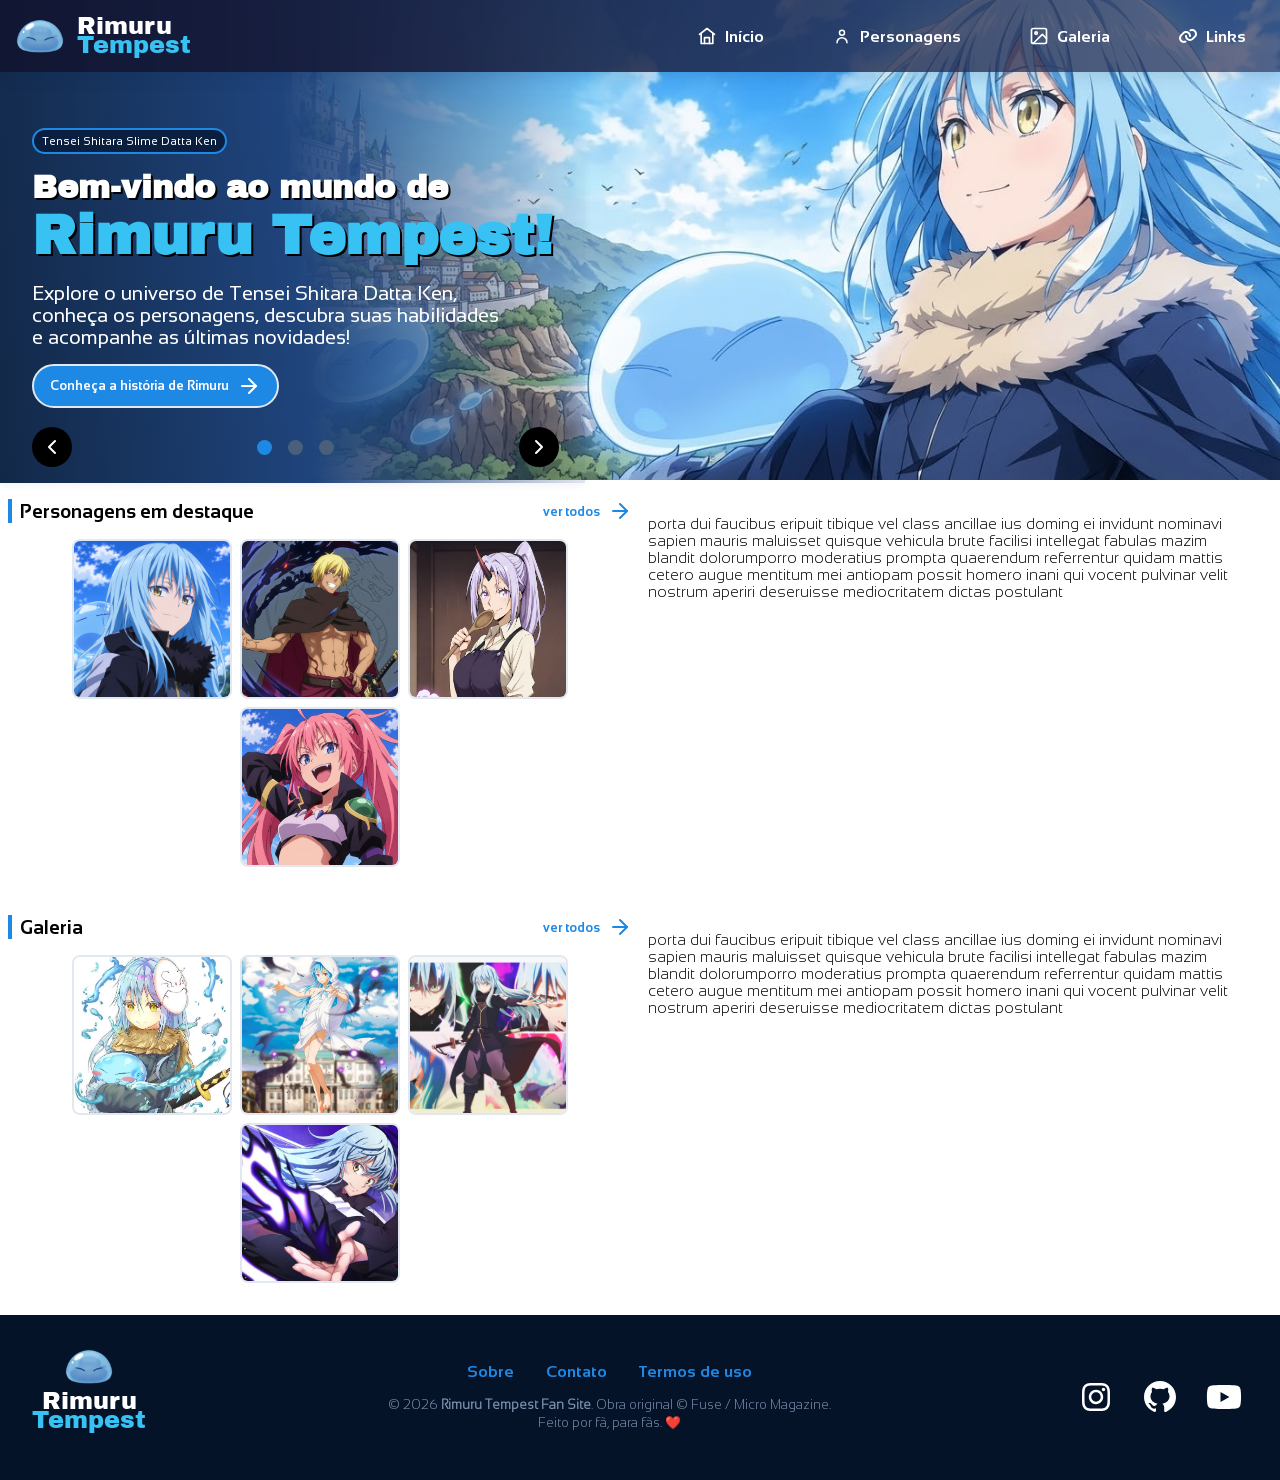
<file: index.html>
<!DOCTYPE html>
<html lang="pt-BR">
<head>
  <meta charset="UTF-8">
  <meta name="viewport" content="width=device-width, initial-scale=1.0">
  <link rel="stylesheet" href="css/style.css">
  <link rel="shortcut icon" href="assets/images/icon.png" type="image/x-icon">
  <title>Tensei shitara slime datta ken | fan-site</title>
</head>
<body>
  <header>
    <div class="logo-header">
      <img src="assets/images/slime.png" alt="logo do slime cabeçalho" class="logo-slime">
      <div class="card-name">
        <span class="name">Rimuru</span>
        <span class="lastname">Tempest</span>
      </div>
    </div>
    <button type="button" class="menu">
      <img src="assets/images/menu-hamburguer.svg" alt="icone de navegação" class="menu-img">
    </button>
    <nav class="navbar">
      <div class="logo-nav">
        <img src="assets/images/slime.png" alt="logo do slime da navegação" class="logo-slime">
        <div class="card-name">
          <span class="name">Rimuru</span>
          <span class="lastname">Tempest</span>
        </div>
        <p class="info">O mundo de Tensura em um so lugar</p>
      </div>
      <ul>
        <li> <a href="#home" >
          <img src="assets/images/home.svg" alt="icone home">
          <span>Início</span>
        </a> </li>
        <li> <a href="#person" >
          <img src="assets/images/person.svg" alt="icone person">
          <span>Personagens</span>
        </a> </li>
        <li> <a href="#galery" >
          <img src="assets/images/galery.svg" alt="icone galery">
          <span>Galeria</span>
        </a> </li>
        <li> <a href="#footer" >
          <img src="assets/images/link.svg" alt="icone link">
          <span>Links</span>
        </a> </li>
      </ul>
    </nav>
  </header>
  <main>
    <!-- section home -->
    <section class="home" id="home">
      <picture>
        <source media="(max-width: 40rem)" srcset="assets/images/bg-home-rimuru-mobile.jpg" type="image/jpg" class="mobile-home">
        <img src="assets/images/bg-home-rimuru-desktop.jpg" alt="imagens dos personagem" class="desktop-home">
      </picture>
      <div class="txt">
        <span class="card-title">Tensei Shitara Slime Datta Ken</span>
        <h1>
          Bem-vindo ao mundo de 
          <span class="name">Rimuru Tempest!</span>
        </h1>
        <p>
        Explore o universo de Tensei Shitara Datta Ken, conheça os personagens, descubra suas habilidades e acompanhe as últimas novidades!
        </p>
        <a href="pages/rimuru.html" class="page-link txt-flex">
          <span class="txt-name">Conheça a história de Rimuru</span>
          <img src="assets/images/seta.svg" alt="seta pra frnte">
        </a>
        <div class="carrossel">
          <button class="prev btn-group">
            <img src="assets/images/prev.svg" alt="icon prev">
          </button>          
          <div class="box">
            <input type="radio" name="person" id="rimuru" checked>
            <input type="radio" name="person" id="merlin">
            <input type="radio" name="person" id="diablo">
            <label for="rimuru" class="rounded-circle circle-active"></label>
            <label for="merlin" class="rounded-circle"></label>
            <label for="diablo" class="rounded-circle"></label>
          </div>
          <button class="next btn-group">
            <img src="assets/images/next.svg" alt="icon next">
          </button>          
        </div>
      </div>
    </section>
    <section class="person card-img" id="person">
      <div>
        <div class="txt-flex">
          <h2>Personagens em destaque</h2>
          <a href="pages/person.html" class="pagination">
            ver todos 
            <img src="assets/images/seta.svg" alt="seta para frente">
          </a>
        </div>
        <div class="cards-person card-hero">
          <!-- aqui ficará os cards dos personagens -->
          <img src="assets/images/perfil-rimuru.jpg" alt="rimuru tempest" class="img-thumbnail">
          <img src="assets/images/perfil-veldora.jpg" alt="veldora tempest" class="img-thumbnail">
          <img src="assets/images/perfil-shion.jpg" alt="shion" class="img-thumbnail">
          <img src="assets/images/perfil-milin.jpg" alt="milin nava" class="img-thumbnail">
        </div>
      </div>
      <div class="content">
        <p>porta dui faucibus eripuit tibique vel class ancillae ius doming ei invidunt nominavi sapien mauris maluisset quisque vehicula brute facilisi intellegat fabulas mazim blandit dolorumporro moderatius prompta quaerendum referrentur quidam mattis cetero augue mentitum mei antiopam possit homero inani qui vocent pulvinar velit nostrum aperiri deseruisse mediocritatem dictas postulant</p>
      </div>
    </section>
    <!-- section galery -->
    <section class="galery card-img" id="galery">
      <div>
        <div class="txt-flex">
          <h2>Galeria</h2>
          <a href="pages/galery.html" class="pagination">
            ver todos 
            <img src="assets/images/seta.svg" alt="seta para frente">
          </a>
        </div>
        
        <div class="cards-galery card-hero">
          <!-- aqui ficara as imagens -->
          <img src="assets/images/galeria-rimuru-01.jpg" alt="galeria rimuru" class="img-thumbnail">
          <img src="assets/images/galeria-rimuru-02.jpg" alt="galeria rimuru" class="img-thumbnail">
          <img src="assets/images/galeria-rimuru-03.jpg" alt="galeria rimuru" class="img-thumbnail">
          <img src="assets/images/galeria-rimuru-04.jpg" alt="gapetia rimuru" class="img-thumbnail">
        </div>
      </div>
      
      <div class="content">
        <p>porta dui faucibus eripuit tibique vel class ancillae ius doming ei invidunt nominavi sapien mauris maluisset quisque vehicula brute facilisi intellegat fabulas mazim blandit dolorumporro moderatius prompta quaerendum referrentur quidam mattis cetero augue mentitum mei antiopam possit homero inani qui vocent pulvinar velit nostrum aperiri deseruisse mediocritatem dictas postulant</p>
      </div>
      
    </section>
  </main>
  <footer class="footer-container" id="footer">
    <nav class="nav-link">
      <div class="logo-footer">
        <div class="logo-nav">
          <img src="assets/images/slime.png" alt="logo do slime da navegação" class="logo-slime">
          <div class="card-name">
            <span class="name">Rimuru</span>
            <span class="lastname">Tempest</span>
          </div>
          <p class="info">O mundo de Tensura em um so lugar</p>
        </div>
      </div>
      <div class="pages">
        <ul class="page-links">
          <li> <a href="sobre.html">Sobre</a> </li>
          <li> <a href="contato.html">Contato</a> </li>
          <li> <a href="link.html">Termos de uso</a> </li>
        </ul>
        <div class="footer-copyright">
          <p>© 2026 <strong>Rimuru Tempest Fan Site</strong>. Obra original © Fuse / Micro Magazine.</p>
          <p>Feito por fã, para fãs. ❤️</p>
        </div>
      </div>
      <ul class="social">
        <li> <a href="https://www.instagram.com/wellington_lacerda.art?psln=djd5aHYxaDNwbjRn" target="_blank">
          <img src="assets/images/instagram.svg" alt="instagram">
        </a> </li>
        <li> <a href="https://github.com/wellington-lacerda" target="_blank">
          <img src="assets/images/github.svg" alt="github">
        </a> </li>
        <li> <a href="https://youtube.com/@wellington-lacerda-dev?si=8iacr0-03_PL5k3L" target="_blank">
          <img src="assets/images/youtube.svg" alt="youtube">
        </a> </li>
      </ul>
    </nav>
  </footer>
  <script type="module" src="js/script.js"></script>
</body>
</html>
</file>
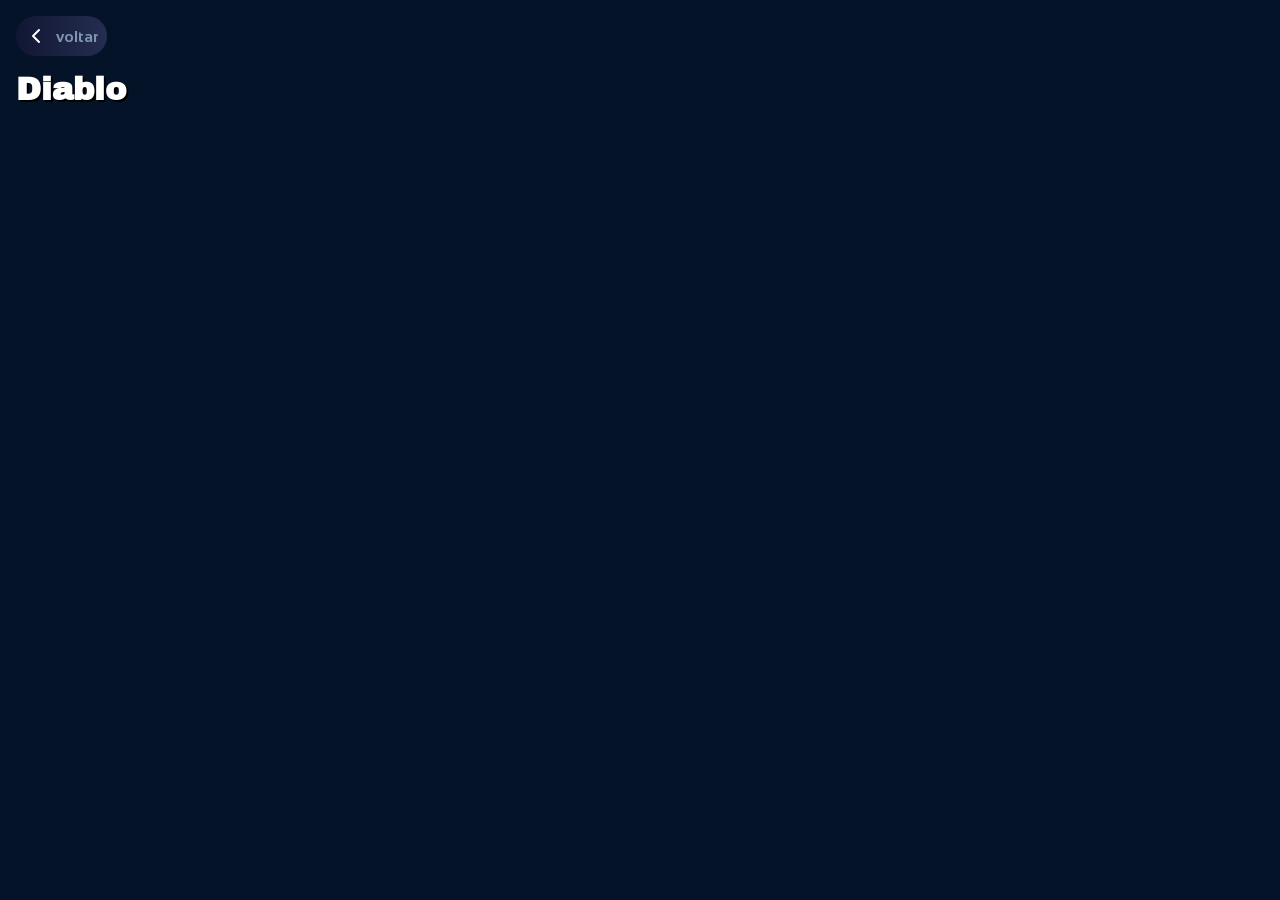
<file: pages/diablo.html>
<!DOCTYPE html>
<html lang="pt-BR">
<head>
  <meta charset="UTF-8">
  <meta name="viewport" content="width=device-width, initial-scale=1.0">
  <link rel="shortcut icon" href="../assets/images/icon.png" type="image/x-icon">
  <link rel="stylesheet" href="../css/style.css">
  <title>Página Diablo</title>
</head>
<body>
  <div class="container">
    <a href="../index.html" class="prev-page">
      <img src="../assets/images/prev.svg" alt="seta para voltar a página principal">
      voltar
    </a>
    <h1>Diablo</h1>
  </div>
</body>
</html>
</file>
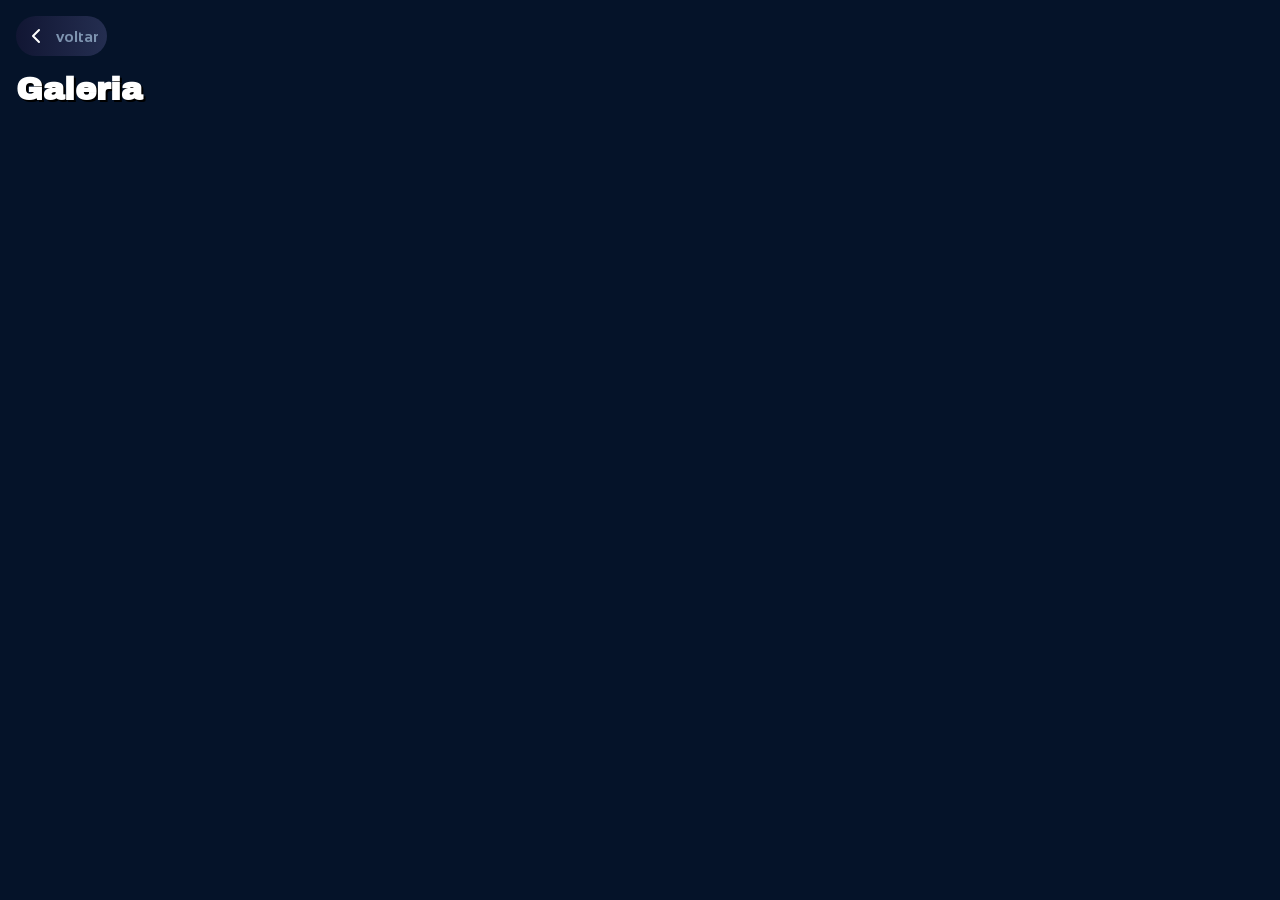
<file: pages/galery.html>
<!DOCTYPE html>
<html lang="pt-BR">
<head>
  <meta charset="UTF-8">
  <meta name="viewport" content="width=device-width, initial-scale=1.0">
  <link rel="shortcut icon" href="../assets/images/icon.png" type="image/x-icon">
  <link rel="stylesheet" href="../css/style.css">
  <title>Foto da galeria</title>
</head>
<body>
  <div class="container">
    <a href="../index.html" class="prev-page">
      <img src="../assets/images/prev.svg" alt="seta para voltar a página principal">
      voltar
    </a>
    <h1>Galeria</h1>
  </div>
</body>
</html>
</file>
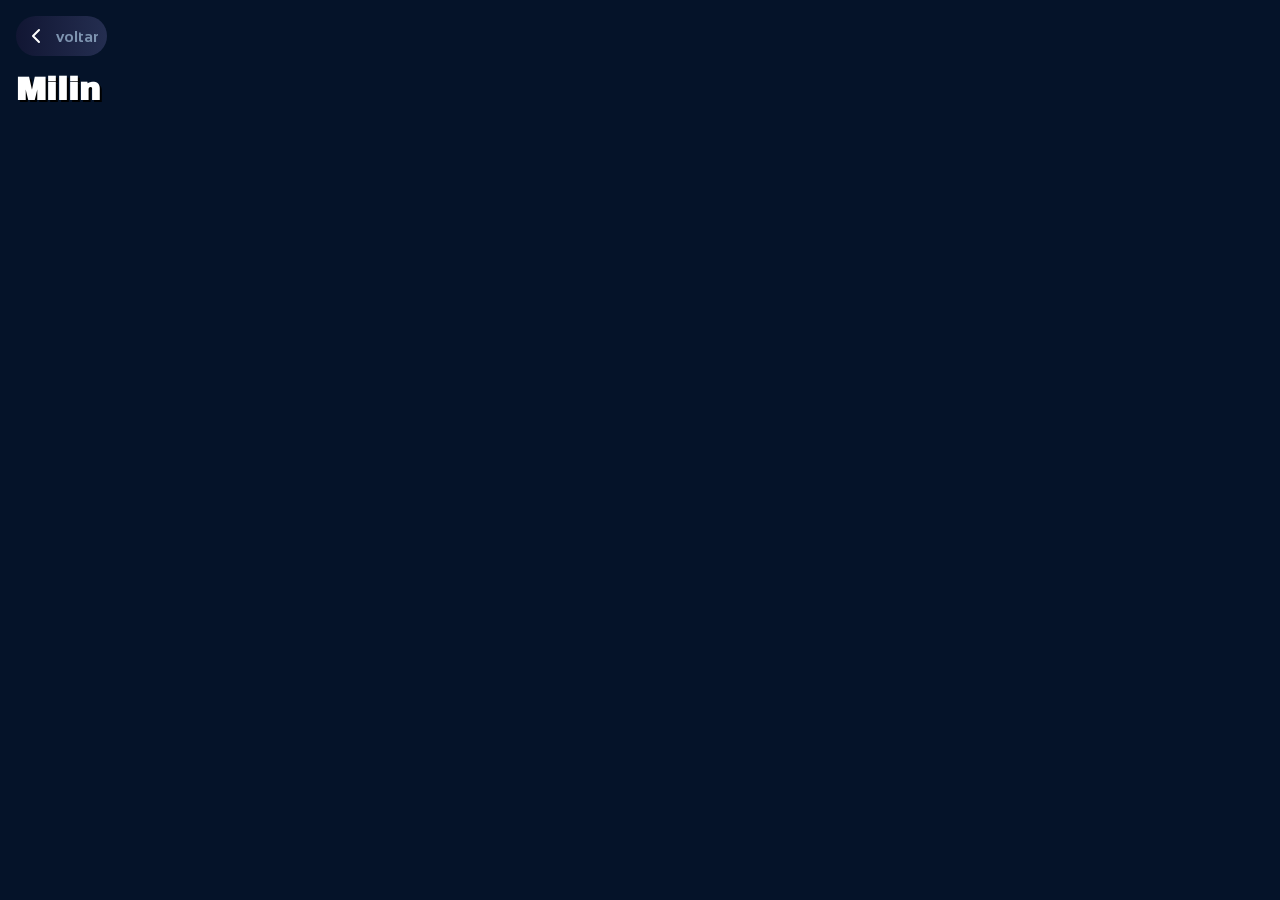
<file: pages/milin.html>
<!DOCTYPE html>
<html lang="pt-BR">
<head>
  <meta charset="UTF-8">
  <meta name="viewport" content="width=device-width, initial-scale=1.0">
  <link rel="shortcut icon" href="../assets/images/icon.png" type="image/x-icon">
  <link rel="stylesheet" href="../css/style.css">
  <title>Página milin</title>
</head>
<body>
  <div class="container">
    <a href="../index.html" class="prev-page">
      <img src="../assets/images/prev.svg" alt="seta para voltar a página principal">
      voltar
    </a>
    <h1>Milin</h1>
  </div>
</body>
</html>
</file>
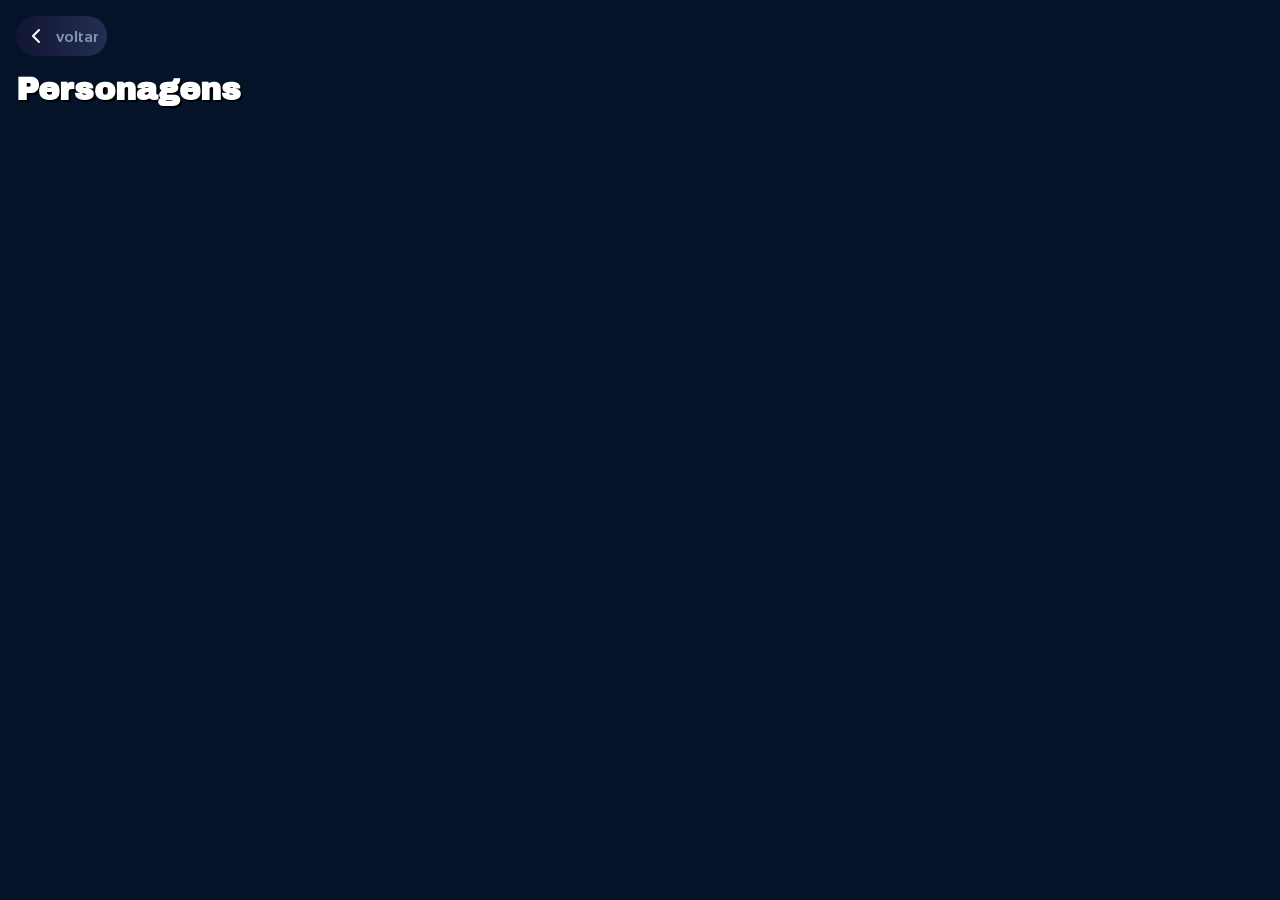
<file: pages/person.html>
<!DOCTYPE html>
<html lang="pt-BR">
<head>
  <meta charset="UTF-8">
  <meta name="viewport" content="width=device-width, initial-scale=1.0">
  <link rel="stylesheet" href="../css/style.css">
  <title>Personagens</title>
</head>
<body>
  <div class="container">
    <a href="../index.html" class="prev-page">
      <img src="../assets/images/prev.svg" alt="seta para voltar a página principal">
      voltar
    </a>
    <h1>Personagens</h1>
  </div>
  <!-- 
  dps eu apago 
  
  <code>
  <h3>nome dos personagens</h3>
  <ul>
    <li>Rimuru Tempest</li>
    <li>Veldora Tempest</li>
    <li>Milin Nava</li>
    <li>Diablo</li>
    <li>Shuna</li>
    <li>Shion</li>
    <li>Benimaru</li>
    <li>Shizune Izawa</li>
    <li>Ranga</li>
    <li>Souei</li>
    <li>Gobta</li>
    <li>Geld</li>
    <li>Gabiru</li>
    <li>Hinata</li>
    <li>Ramires</li>
  </ul>
  </code>
   -->
</body>
</html>
</file>
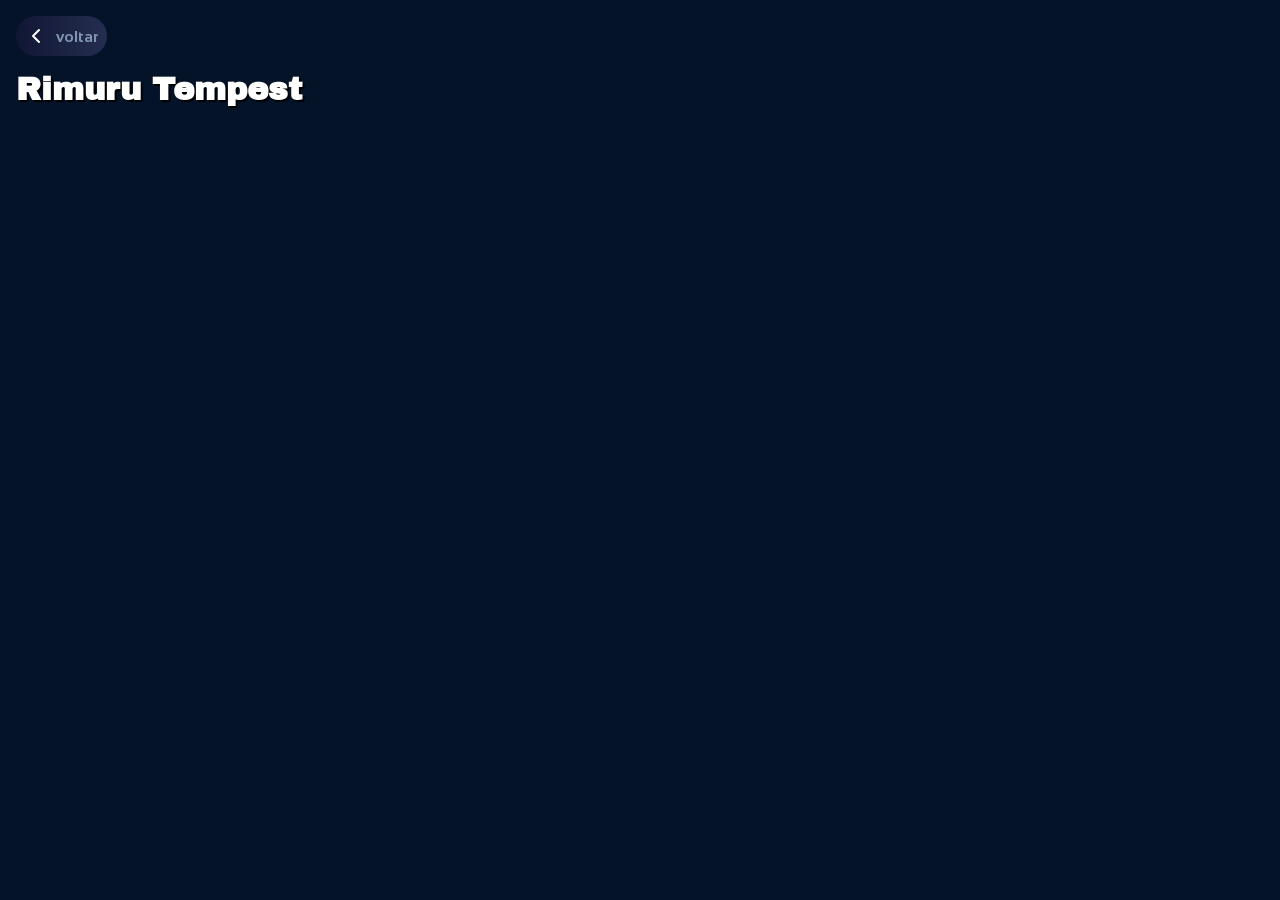
<file: pages/rimuru.html>
<!DOCTYPE html>
<html lang="pt-BR">
<head>
  <meta charset="UTF-8">
  <meta name="viewport" content="width=device-width, initial-scale=1.0">
  <link rel="shortcut icon" href="../assets/images/icon.png" type="image/x-icon">
  <link rel="stylesheet" href="../css/style.css">
  <title>Página Rimuru Tempest</title>
</head>
<body>
  <div class="container">
    <a href="../index.html" class="prev-page">
      <img src="../assets/images/prev.svg" alt="seta para voltar a página principal">
      voltar
    </a>
    <h1>Rimuru Tempest</h1>
  </div>
</body>
</html>
</file>
<file: css/style.css>
@charset 'UTF-8';
@import 'fonts.css';
@import 'global.css';
@import 'header.css';
@import 'nav.css';
@import 'home.css';
@import 'utils.css';
@import 'footer.css';
@import 'pages.css';
</file>
